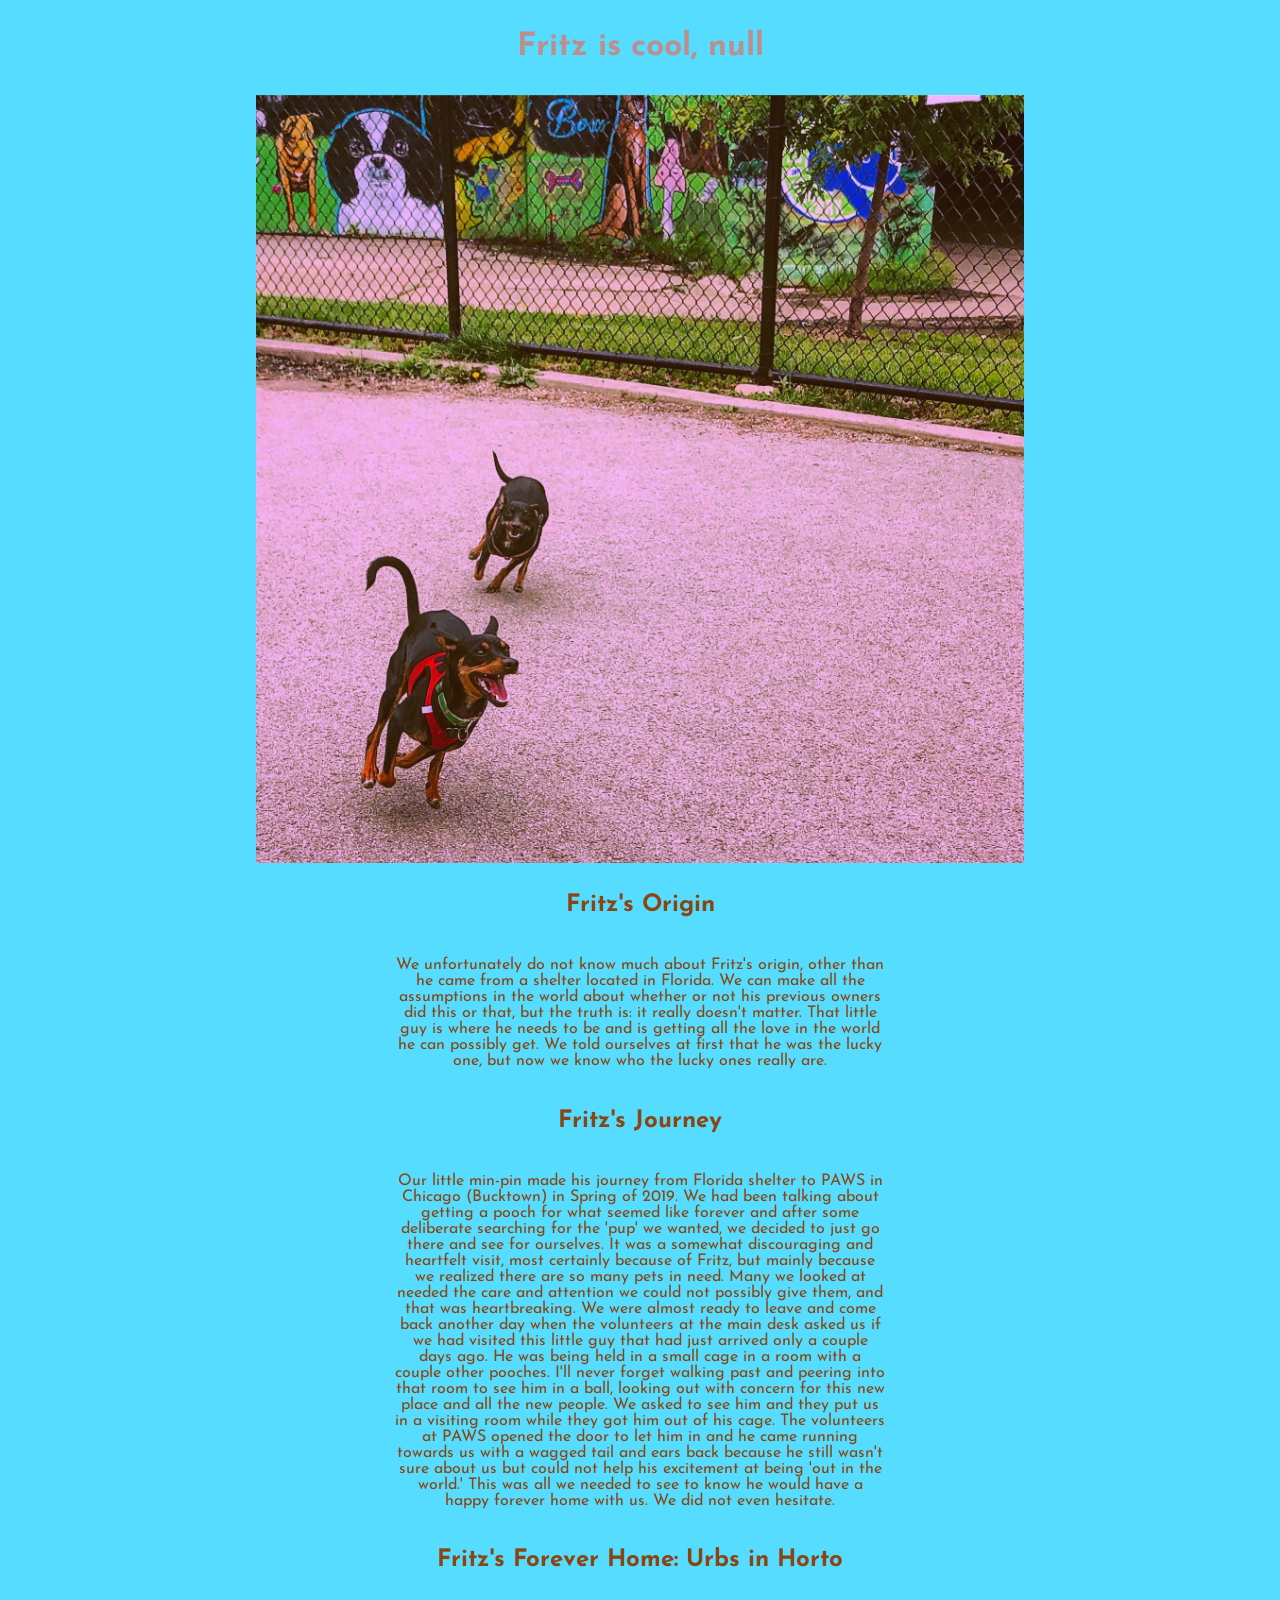
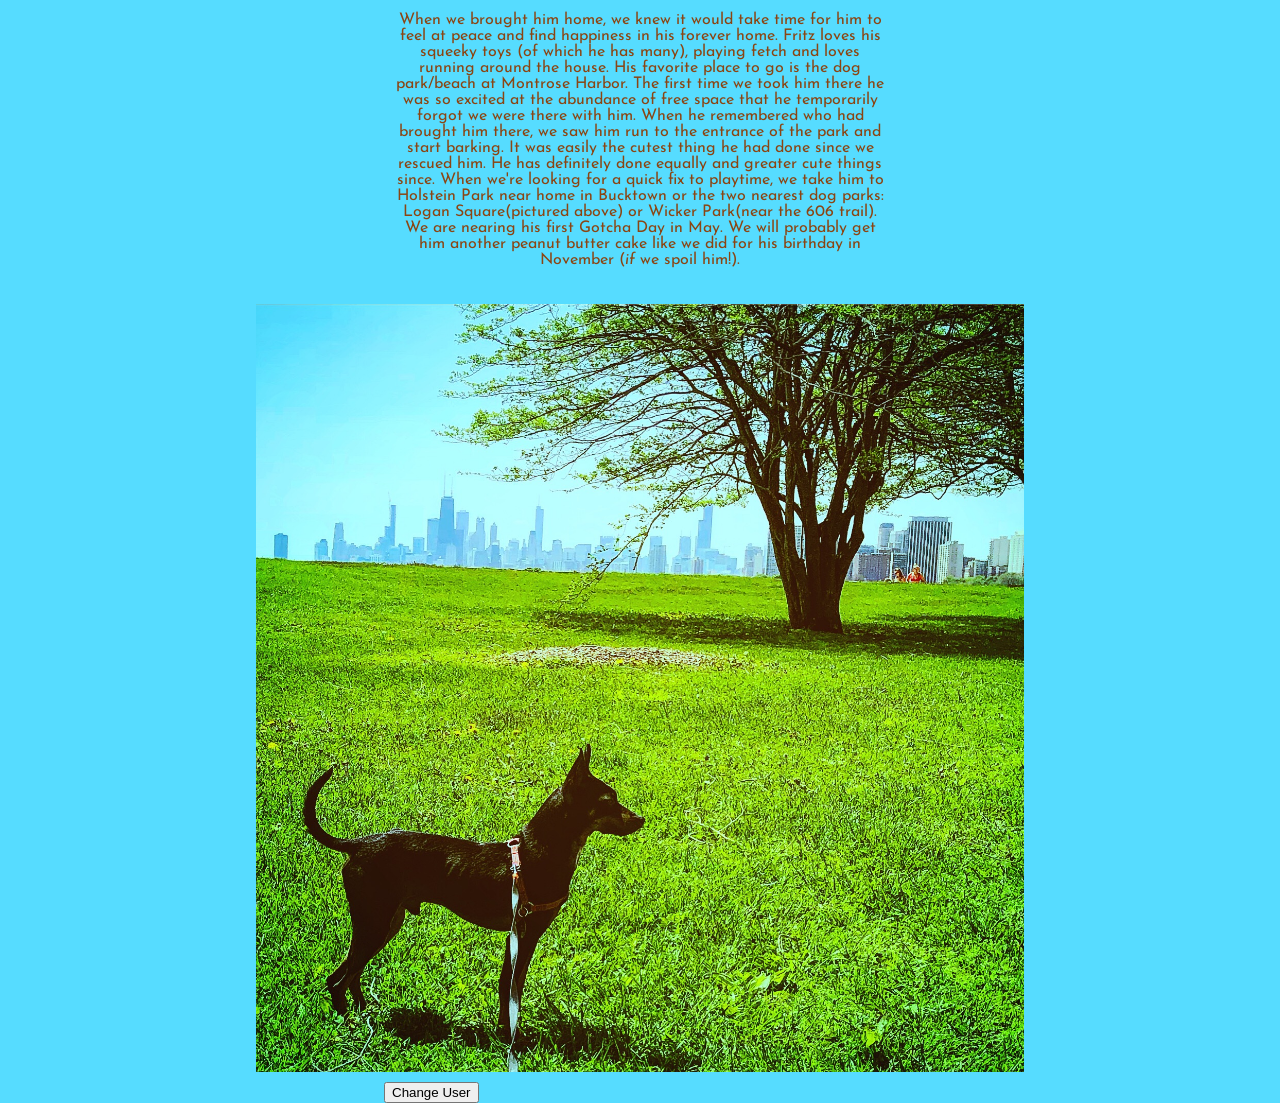
<file: index.html>
<!DOCTYPE html>
<html>
  <head> 
    <link href="https://fonts.googleapis.com/css?family=Josefin+Sans&display=swap" rel="stylesheet">
    <link href="stylesheet.css" rel="stylesheet">
    <h1>Fritz, the Frito Pie. Otherwise known as: YodaHead, Little Stink, Tiny Butt</h1>
    <div id="headerimage">
      <img src="images/DogPark.JPG" alt = "Fritz at the Dog Park" style="width:1024px;height:768px">
    </div>
  </head>
<body>
  <h2> Fritz's Origin </h2>
    <p>We unfortunately do not know much about Fritz's origin, other than he came from a shelter located in Florida. 
      We can make all the assumptions in the world about whether or not his previous owners did this or that, but the truth is:
      it really doesn't matter. That little guy is where he needs to be and is getting all the love in the world he can possibly get.
      We told ourselves at first that he was the lucky one, but now we know who the lucky ones really are.</p>
  <h2> Fritz's Journey </h2>
    <p>Our little min-pin made his journey from Florida shelter to PAWS in Chicago (Bucktown) in Spring of 2019. We had been talking about getting
      a pooch for what seemed like forever and after some deliberate searching for the 'pup' we wanted, we decided to just go there and see 
      for ourselves. It was a somewhat discouraging and heartfelt visit, most certainly because of Fritz, but mainly because we realized there
      are so many pets in need. Many we looked at needed the care and attention we could not possibly give them, and that was heartbreaking.
      We were almost ready to leave and come back another day when the volunteers at the main desk asked us if we had visited this little guy
      that had just arrived only a couple days ago. He was being held in a small cage in a room with a couple other pooches.  I'll never forget
      walking past and peering into that room to see him in a ball, looking out with concern for this new place and all the new people. We asked 
      to see him and they put us in a visiting room while they got him out of his cage.  The volunteers at PAWS opened the door to let him in and 
      he came running towards us with a wagged tail and ears back because he still wasn't sure about us but could not help his excitement at being
      'out in the world.' This was all we needed to see to know he would have a happy forever home with us. We did not even hesitate.</p>
  <h2> Fritz's Forever Home: Urbs in Horto </h2>
    <p>When we brought him home, we knew it would take time for him to feel at peace and find happiness in his forever home. Fritz loves his squeeky
    toys (of which he has many), playing fetch and loves running around the house. His favorite place to go is the dog park/beach at Montrose Harbor. 
    The first time we took him there he was so excited at the abundance of free space that he temporarily forgot we were there with him. When he remembered
    who had brought him there, we saw him run to the entrance of the park and start barking. It was easily the cutest thing he had done since we rescued him.
    He has definitely done equally and greater cute things since. When we're looking for a quick fix to playtime, we take him to Holstein Park near home 
    in Bucktown or the two nearest dog parks: Logan Square(pictured above) or Wicker Park(near the 606 trail). We are nearing his first Gotcha Day in May.
    We will probably get him another peanut butter cake like we did for his birthday in November (<i>if</i> we spoil him!).</p>
  <div id="p3image">
    <img src="images/UrbsInHorto.JPG" alt = "Fritz in Horto" style="width:1024px;height:768px">
  </div>
<title> Fritz, the Gooda Boy.
</title>
  <button>Change User</button>
  <script src="scripts/main.js"></script>
  </body>
</file>
<file: stylesheet.css>
html {
  font-family: 'Josefin Sans', sans-serif;
  background-color: rgb(86,220,255);
}

body {
  max-width: 32rem;
  margin: auto;
}

#headerimage {
  align-items: center;
  justify-content: center;
  display: flex;
  box-sizing: border-box;
  width:100%;
  height: 100%;
  object position: top;
}

#p3image {
  align-items: center;
  justify-content: center;
  display: flex;
  box-sizing: border-box;
  width: 100%;
  height: 100%;
  padding: 10px;
  object position: bottom;
}

h1 {
  text-align: center;
  color: rosybrown;
  padding: 10px;
}

h2, p {
  text-align: center;
  color: saddlebrown;
  padding: 10px;
}
</file>
